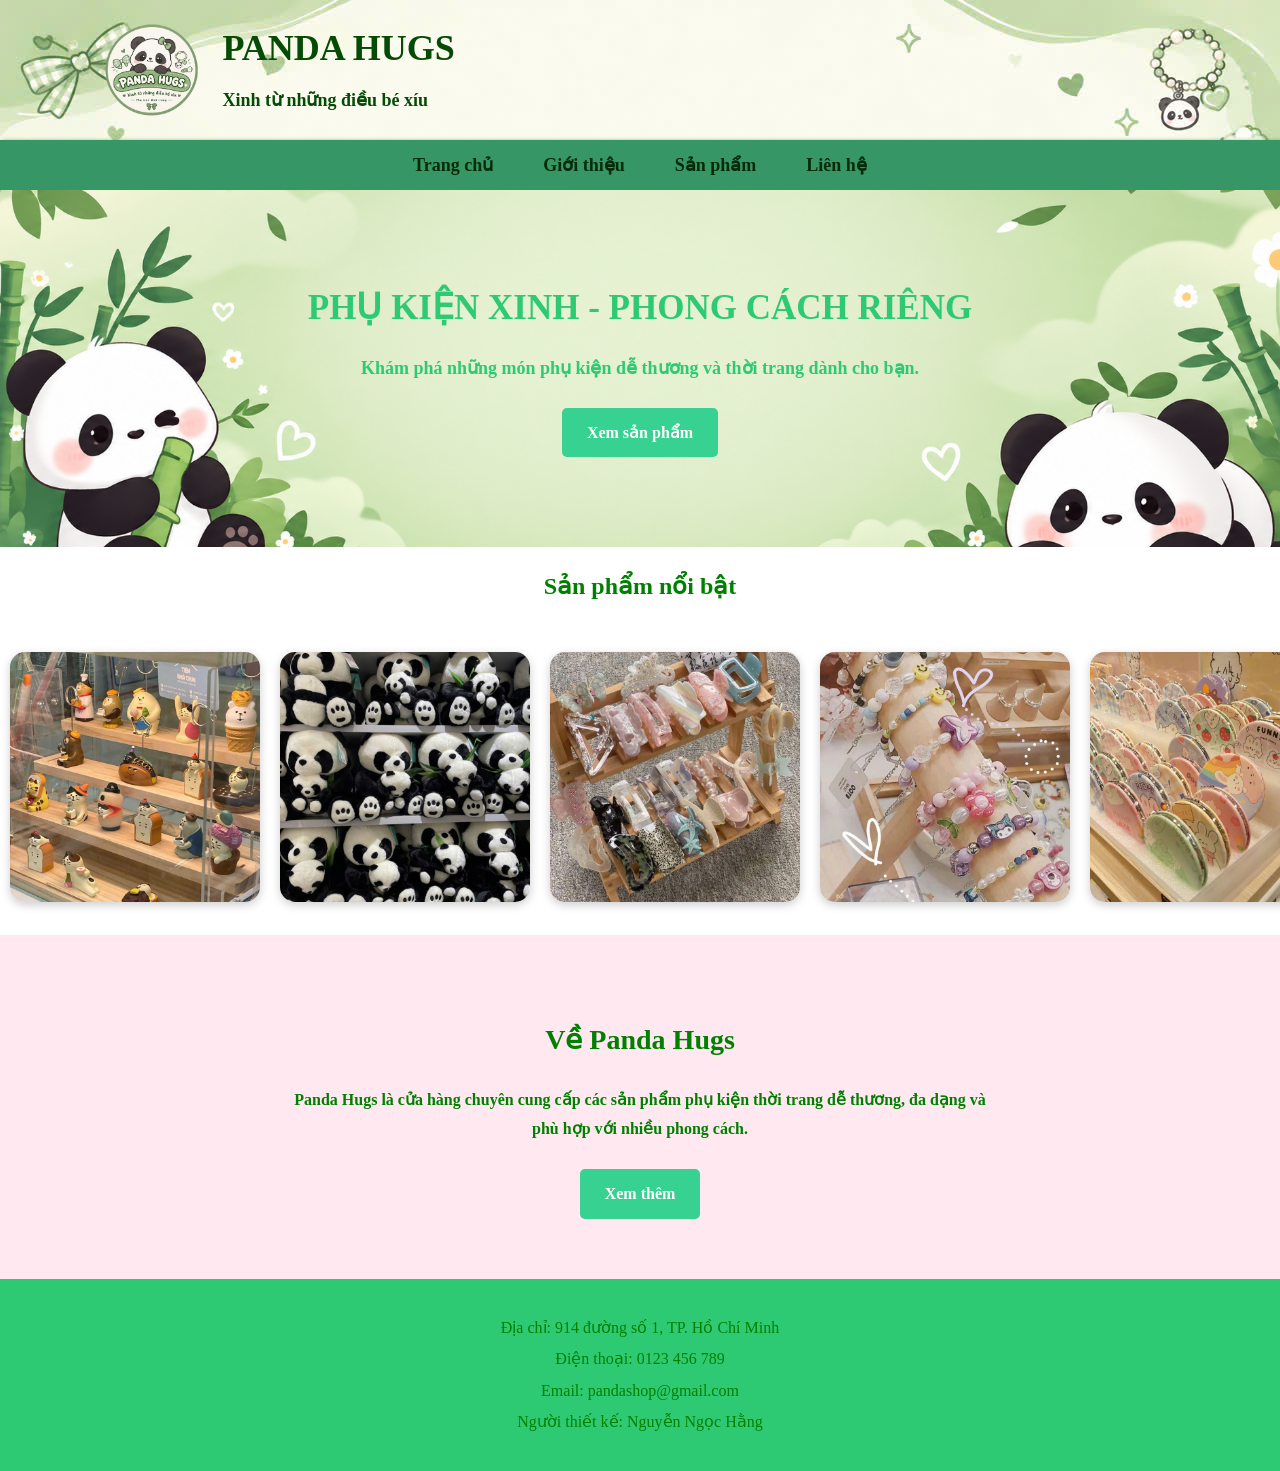
<file: index.html>
<!DOCTYPE html>
<html lang="vi">
<head>
    <meta charset="UTF-8">
    <meta name="viewport" content="width=device-width, initial-scale=1.0">
    <title>Panda Hugs</title>
    <link rel="stylesheet" href="./style.css">
</head>
<body>
    <header>
    <div class="logo">
        <img src="./img/logo.png" alt="Logo Panda Hugs">

        <div class="text">
            <h1>PANDA HUGS</h1>
            <p>Xinh từ những điều bé xíu</p>
        </div>
    </div>
</header>
      <nav>
        <a href="index.html">Trang chủ</a>
        <a href="./webcon/gioithieu.html">Giới thiệu</a>
        <a href="./webcon/sanpham.html">Sản phẩm</a>
        <a href="./webcon/lienhe.html">Liên hệ</a>
    </nav>
    <main>
    <section class="banner">
        <h1>PHỤ KIỆN XINH - PHONG CÁCH RIÊNG</h1>
        <p>
            Khám phá những món phụ kiện dễ thương và thời trang
            dành cho bạn.
        </p>

        <a href="./webcon/sanpham.html" class="button">
            Xem sản phẩm
        </a>
    </section>
   <h2> Sản phẩm nổi bật</h2>
        <table class="bst">
           
            <tr>
                <td>
                    <p> <img src="./img/nb1.jpg"></p>
                </td>
                <td>
                    <p> <img src="./img/nb2.jpg"></p>
                </td>
                <td>
                    <p> <img src="./img/nb3.jpg"></p>
                </td>
                <td>
                    <p> <img src="./img/nb4.jpg"></p>
                </td>
                <td>
                    <p> <img src="./img/nb5.jpg"></p>
                </td>
            </tr>
        </table>
      <section class="about-home">
        <h2>Về Panda Hugs</h2>

        <p>
            Panda Hugs là cửa hàng chuyên cung cấp các sản phẩm
            phụ kiện thời trang dễ thương, đa dạng và phù hợp
            với nhiều phong cách.
        </p>

        <a href="./webcon/gioithieu.html" class="button">
            Xem thêm
        </a>
    </section>
    </main>
    <footer>

        <p>
            Địa chỉ: 914 đường số 1, TP. Hồ Chí Minh
        </p>

        <p>
            Điện thoại: 0123 456 789
        </p>

        <p>
            Email: pandashop@gmail.com
        </p>

        <p>
            Người thiết kế: Nguyễn Ngọc Hằng
        </p>
    </footer>
    </body>
</html>
</file>
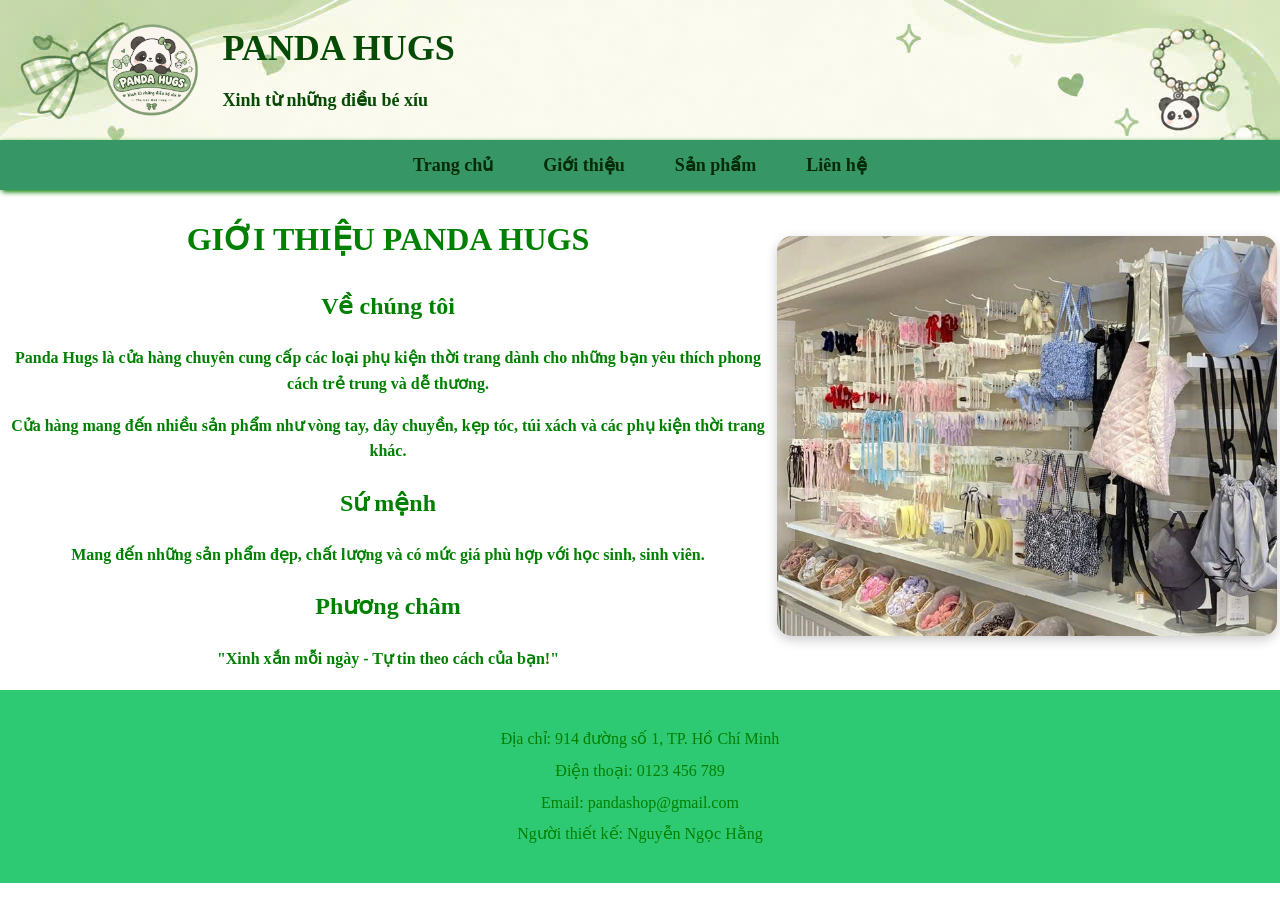
<file: webcon/gioithieu.html>
<!DOCTYPE html>
<html lang="vi">
<head>
    <meta charset="UTF-8">
    <meta name="viewport" content="width=device-width, initial-scale=1.0">
    <title>Panda Hugs</title>
    <link rel="stylesheet" href="../style.css">
</head>
<body>
     <header>
    <div class="logo">
        <img src="../img/logo.png" alt="Logo Panda Hugs">

        <div class="text">
            <h1>PANDA HUGS</h1>
            <p>Xinh từ những điều bé xíu</p>
        </div>
    </div>
   </header>
      <nav>

        <a href="../index.html">Trang chủ</a>
        <a href="./gioithieu.html">Giới thiệu</a>
        <a href="./sanpham.html">Sản phẩm</a>
        <a href="./lienhe.html">Liên hệ</a>
    </nav>
    <main>
        <table>
            <tr>
                <td>
              <h1>GIỚI THIỆU PANDA HUGS</h1> 
                <div> 
                    <h2>Về chúng tôi</h2> <p> Panda Hugs là cửa hàng chuyên cung cấp các loại phụ kiện thời trang dành cho những bạn yêu thích phong cách trẻ trung và dễ thương. </p> 
                     <p> Cửa hàng mang đến nhiều sản phẩm như vòng tay, dây chuyền, kẹp tóc, túi xách và các phụ kiện thời trang khác. </p>
                     <h2>Sứ mệnh</h2> <p> Mang đến những sản phẩm đẹp, chất lượng và có mức giá phù hợp với học sinh, sinh viên. </p> 
                     <h2>Phương châm</h2> <p> "Xinh xắn mỗi ngày - Tự tin theo cách của bạn!" </p> 
                    </div> 
                    </div> 
               </td>
                <td>
                    <p id="anh"> <img src="../img/bentrongcuahang.jpg"></p>
                </td>
             </tr>
        </table>
    </main>
     <footer>

        <p>
            Địa chỉ: 914 đường số 1, TP. Hồ Chí Minh
        </p>

        <p>
            Điện thoại: 0123 456 789
        </p>

        <p>
            Email: pandashop@gmail.com
        </p>

        <p>
            Người thiết kế: Nguyễn Ngọc Hằng
        </p>
    </footer>
</body>
</html>
</file>
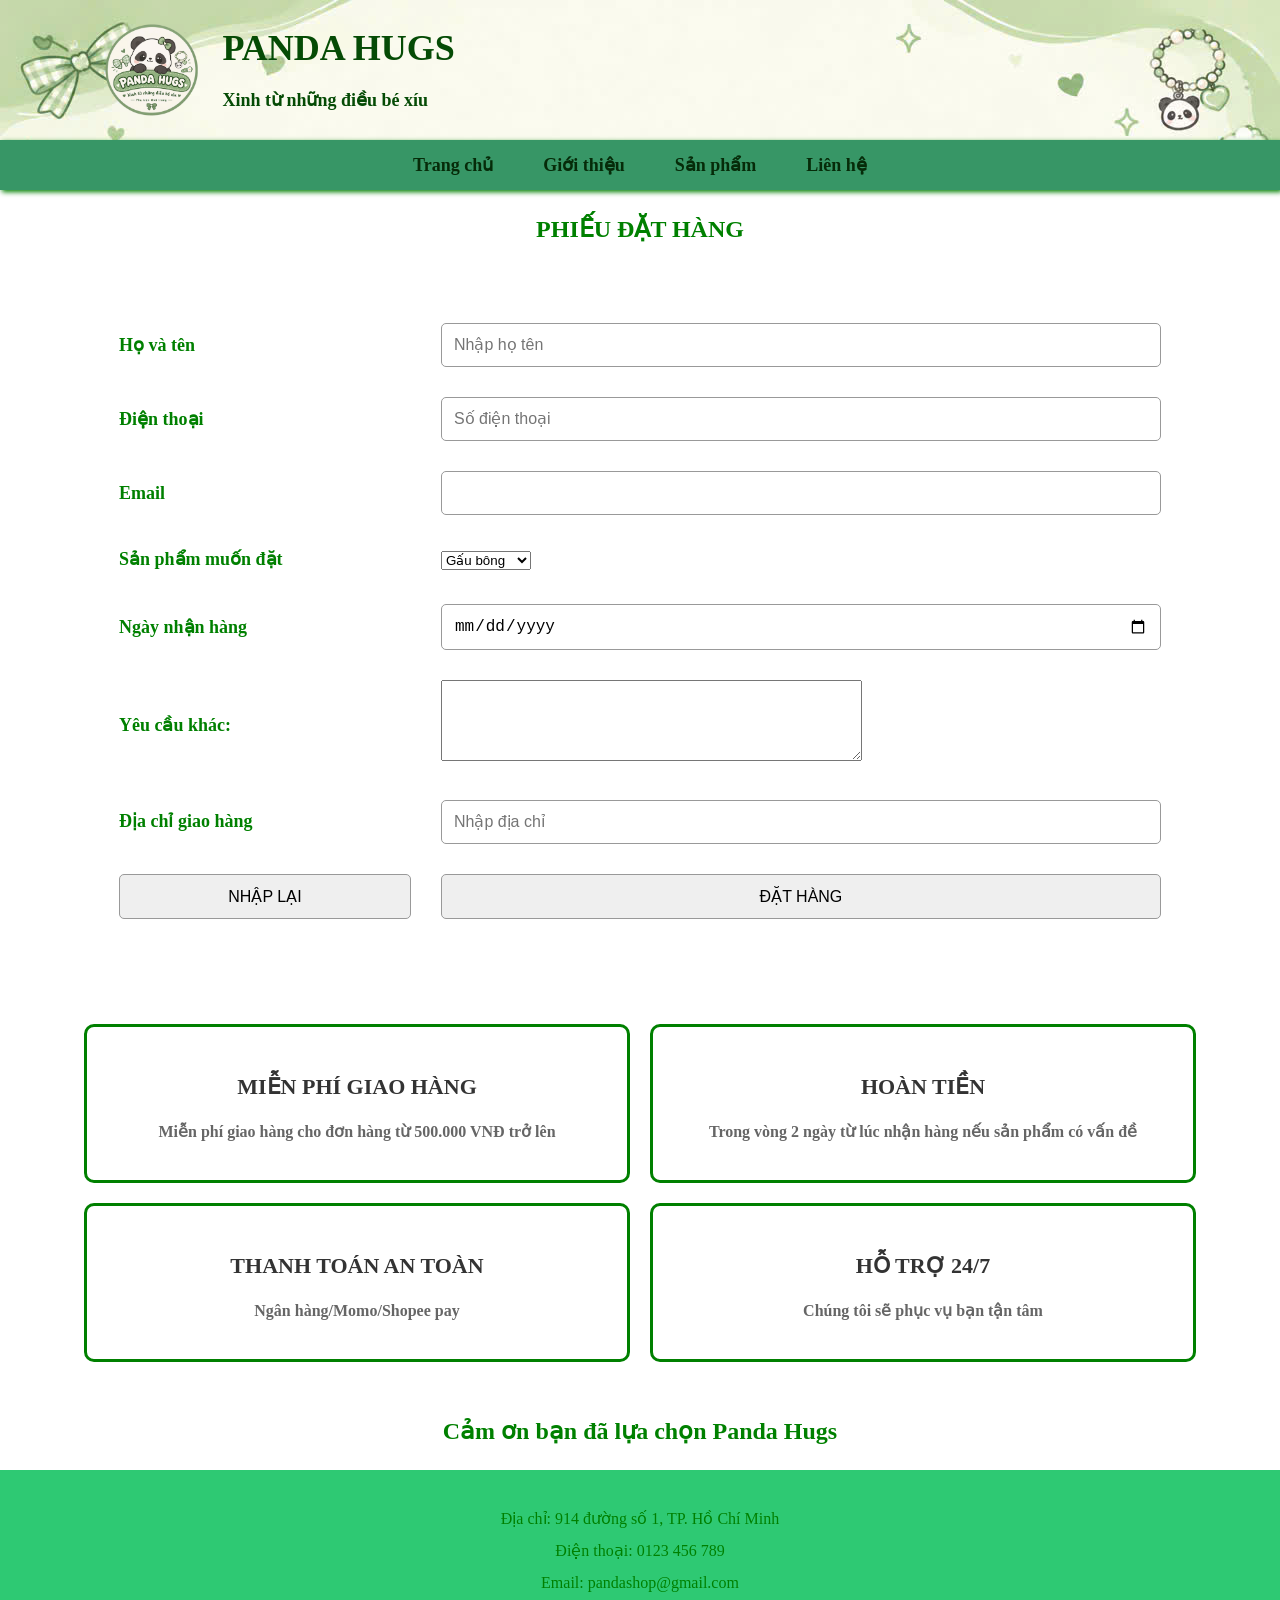
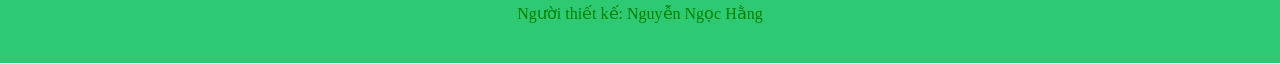
<file: webcon/lienhe.html>
<!DOCTYPE html>
<html lang="vi">
<head>
    <meta charset="UTF-8">
    <meta name="viewport" content="width=device-width, initial-scale=1.0">
    <title>Panda Hugs</title>
    <link rel="stylesheet" href="../style.css">
    </head>
<body>
    <header>
    <div class="logo">
        <img src="../img/logo.png" alt="Logo Panda Hugs">

        <div class="text">
            <h1>PANDA HUGS</h1>
            <p>Xinh từ những điều bé xíu</p>
        </div>
    </div>
</header>
      <nav>

        <a href="../index.html">Trang chủ</a>
        <a href="./gioithieu.html">Giới thiệu</a>
        <a href="./sanpham.html">Sản phẩm</a>
        <a href="./lienhe.html">Liên hệ</a>
    </nav>
<main>
 <h2>PHIẾU ĐẶT HÀNG </h2>
   <form>
    <table>
        
        <tr>
            <td><label for="hoten">Họ và tên</label>  </td>
            <td><input type="text" name="hoten" id="hoten" placeholder="Nhập họ tên"></td>
        </tr>
        <tr>
            <td><label for="sdt">Điện thoại</label> </td>
            <td><input type="text" name="sdt" id="sdt" placeholder="Số điện thoại"> </td>
        </tr>
        <tr>
            <td><label for="gm">Email</label></td>
            <td><input type="text" name="gm" id="gm"></td>
        </tr>
        <tr>
            <td><label for="sp">Sản phẩm muốn đặt</label></td>
            <td>
                <select name="sosp" id="sp">
                    <option value="1n">Gấu bông </option>
                    <option value="2n">Túi xách</option>
                    <option value="3n">Vòng tay</option>
                    <option value="4n">Chén</option>
                    <option value="5n">Cài/kẹp tóc</option>
                </select>
            </td>
        </tr>
        <tr>
       <td> <label for="nn">Ngày nhận hàng</label></td>
       <td>  <input type="date" name="nn" id="nn"></td>
       </tr>
        <tr>
            <td id="yc">Yêu cầu khác:</td>
            <td>
                <textarea name="yeucau" rows="5" cols="50"></textarea>
            </td>
        </tr>
        <tr>
            <td><label for="đc">Địa chỉ giao hàng</label> </td>
            <td><input type="text" name="đc" id="đc" placeholder="Nhập địa chỉ"> </td>
        </tr>
        <tr >
            <td id="nl">
                <input type="reset" value="NHẬP LẠI">
            </td>
            <td id="dh">
                <input type="button" value="ĐẶT HÀNG" onclick="datHang()">
            </td>
        </tr>
    </table>
    </form>
   
    <table class="table">

        <tr>
            <td>
                <div class="box">
                    <h3>MIỄN PHÍ GIAO HÀNG</h3>
                    <p>
                        Miễn phí giao hàng cho đơn hàng từ 500.000 VNĐ trở lên
                    </p>
                </div>
            </td>

            <td>
                <div class="box">
                    <h3>HOÀN TIỀN</h3>
                    <p>
                        Trong vòng 2 ngày từ lúc nhận hàng nếu sản phẩm có vấn đề
                    </p>
                </div>
            </td>
        </tr>

        <tr>
            <td>
                <div class="box">
                    <h3>THANH TOÁN AN TOÀN</h3>
                    <p>
                        Ngân hàng/Momo/Shopee pay
                    </p>
                </div>
            </td>

            <td>
                <div class="box">
                    <h3>HỖ TRỢ 24/7</h3>
                    <p>
                        Chúng tôi sẽ phục vụ bạn tận tâm
                    </p>
                </div>
            </td>
        </tr>

    </table>
     <h2>
        Cảm ơn bạn đã lựa chọn Panda Hugs
    </h2>
    </main>
     <footer>

        <p>
            Địa chỉ: 914 đường số 1, TP. Hồ Chí Minh
        </p>

        <p>
            Điện thoại: 0123 456 789
        </p>

        <p>
            Email: pandashop@gmail.com
        </p>

        <p>
            Người thiết kế: Nguyễn Ngọc Hằng
        </p>
    </footer>
    <script src="../script.js"></script>
</body>
</html>
</file>
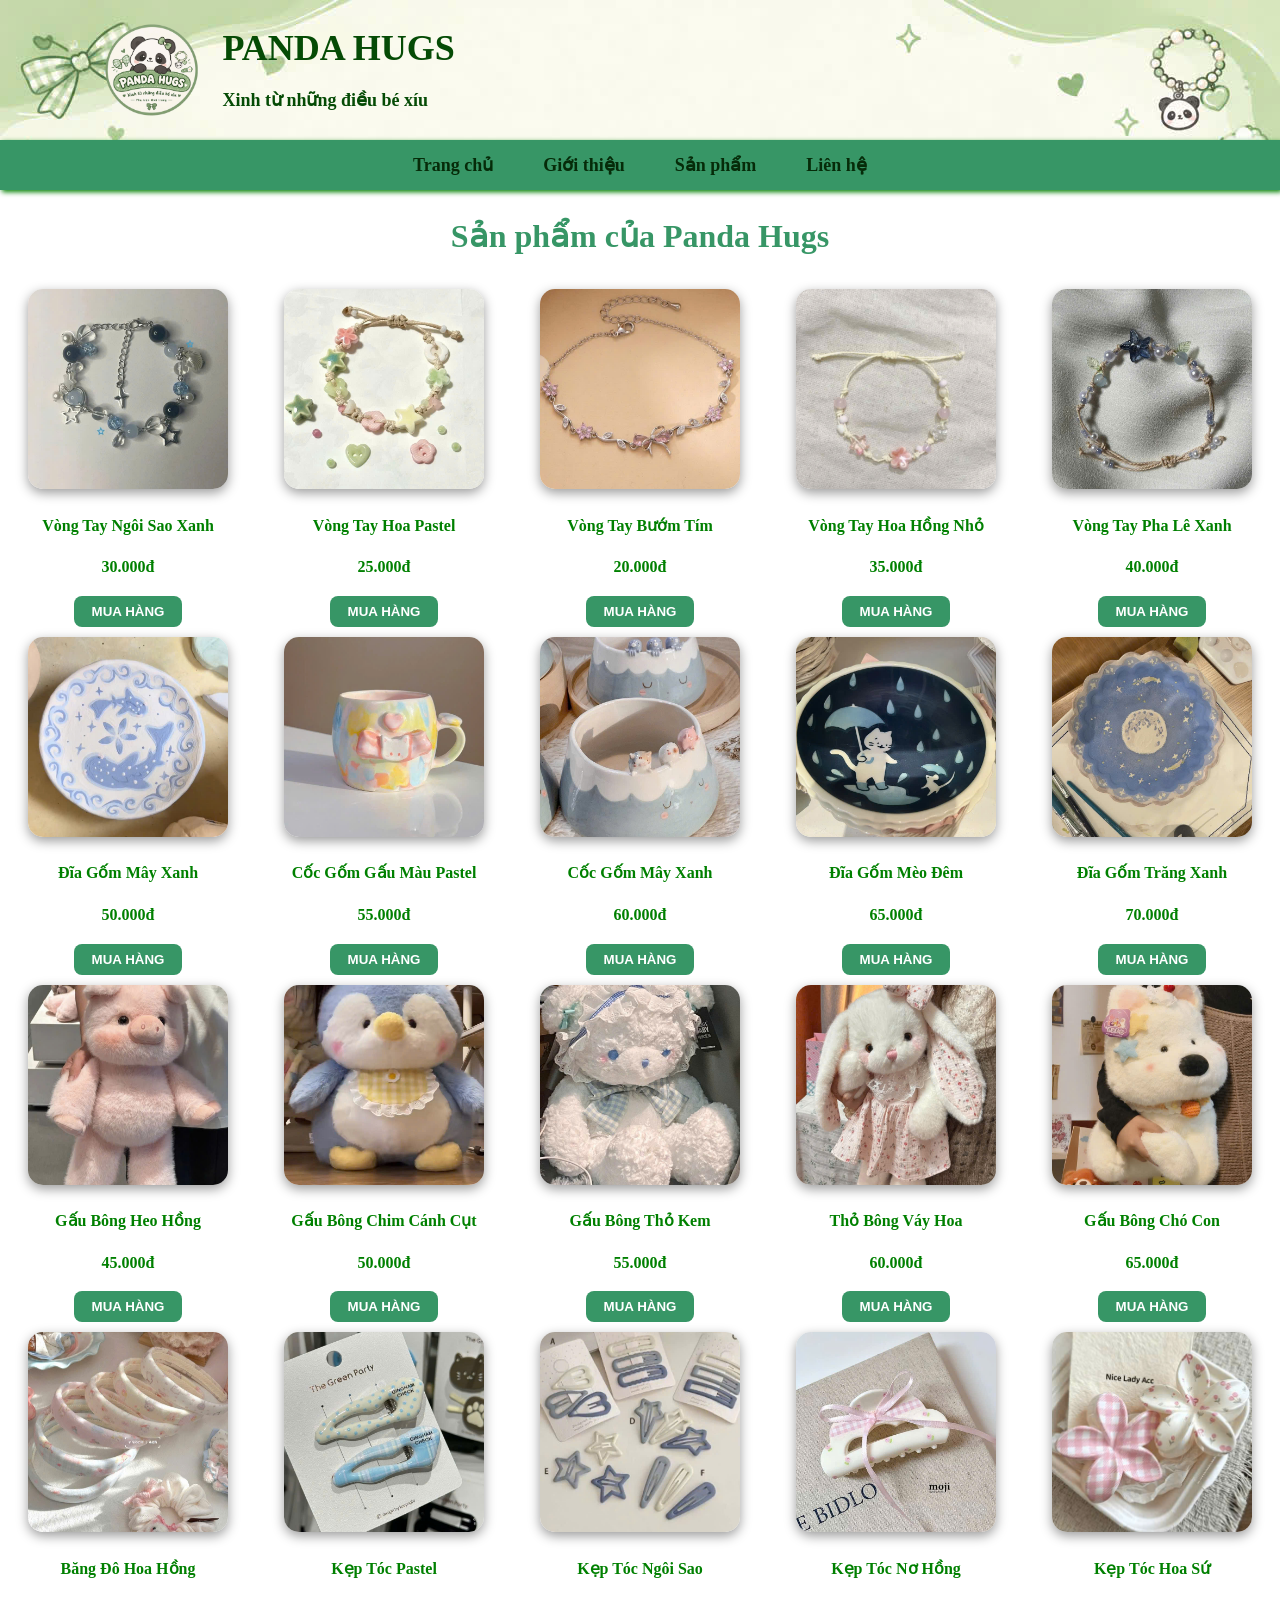
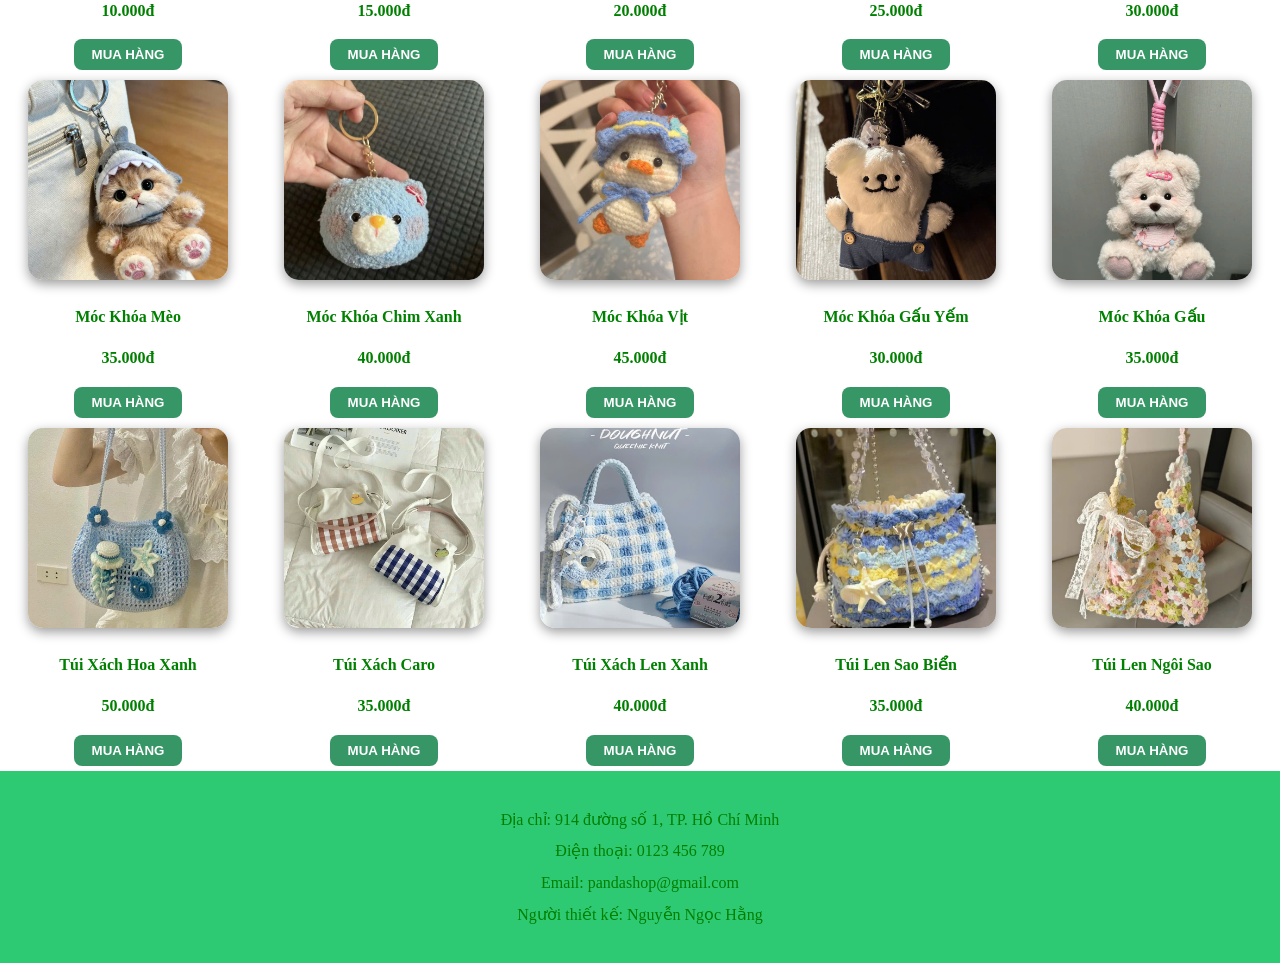
<file: webcon/sanpham.html>
<!DOCTYPE html>
<html lang="vi">
<head>
    <meta charset="UTF-8">
    <meta name="viewport" content="width=device-width, initial-scale=1.0">
    <title>Panda Hugs</title>
    <link rel="stylesheet" href="../style.css">
</head>
<body>
   <header>
    <div class="logo">
        <img src="../img/logo.png" alt="Logo Panda Hugs">

        <div class="text">
            <h1>PANDA HUGS</h1>
            <p>Xinh từ những điều bé xíu</p>
        </div>
    </div>
</header>
      <nav>

        <a href="../index.html">Trang chủ</a>
        <a href="./gioithieu.html">Giới thiệu</a>
        <a href="./sanpham.html">Sản phẩm</a>
        <a href="./lienhe.html">Liên hệ</a>
    </nav>
    <main>
        <h1 id="h1"> Sản phẩm của Panda Hugs</h1>
        <table class="sanpham">
            <tr>
                <td>
                    <img src="../img/vt1.jpg">
                    <p>Vòng Tay Ngôi Sao Xanh</p>
                    <p>30.000đ</p>
                    <a href="./lienhe.html">
                   <button type="button">MUA HÀNG</button>
                    </a>
                </td>
                <td>
                    <img src="../img/vt2.jpg">
                    <p>Vòng Tay Hoa Pastel</p>
                    <p>25.000đ</p>
                      <a href="./lienhe.html">
                   <button type="button">MUA HÀNG</button>
                    </a>
                </td>
                <td>
                    <img src="../img/vt3.jpg">
                    <p>Vòng Tay Bướm Tím</p>
                    <p>20.000đ</p>
                      <a href="./lienhe.html">
                   <button type="button">MUA HÀNG</button>
                    </a>
                </td>
                <td>
                    <img src="../img/vt4.jpg">
                    <p>Vòng Tay Hoa Hồng Nhỏ</p>
                    <p>35.000đ</p>
                      <a href="./lienhe.html">
                   <button type="button">MUA HÀNG</button>
                    </a>
                </td>
                <td>
                    <img src="../img/vt5.jpg">
                    <p>Vòng Tay Pha Lê Xanh</p>
                    <p>40.000đ</p>
                      <a href="./lienhe.html">
                   <button type="button">MUA HÀNG</button>
                    </a>
                </td>    
            </tr>
            <tr>
                <td>
                    <img src="../img/c1.jpg">
                    <p>Đĩa Gốm Mây Xanh</p>
                    <p>50.000đ</p>
                     <a href="./lienhe.html">
                   <button type="button">MUA HÀNG</button>
                    </a>
                </td>
                <td>
                    <img src="../img/c2.jpg">
                    <p>Cốc Gốm Gấu Màu Pastel</p>
                    <p>55.000đ</p>
                     <a href="./lienhe.html">
                   <button type="button">MUA HÀNG</button>
                    </a>
                </td>
                <td>
                    <img src="../img/c3.jpg">
                    <p>Cốc Gốm Mây Xanh</p>
                    <p>60.000đ</p>
                     <a href="./lienhe.html">
                   <button type="button">MUA HÀNG</button>
                    </a>
                </td>
                <td>
                    <img src="../img/c4.jpg">
                    <p>Đĩa Gốm Mèo Đêm</p>
                    <p>65.000đ</p>
                     <a href="./lienhe.html">
                   <button type="button">MUA HÀNG</button>
                    </a>
                </td>
                <td>
                    <img src="../img/c5.jpg">
                    <p>Đĩa Gốm Trăng Xanh</p>
                    <p>70.000đ</p>
                     <a href="./lienhe.html">
                   <button type="button">MUA HÀNG</button>
                    </a>
                </td>
            </tr>
            <tr>
                <td>
                    <img src="../img/g1.jpg">
                    <p>Gấu Bông Heo Hồng</p>
                    <p>45.000đ</p>
                     <a href="./lienhe.html">
                   <button type="button">MUA HÀNG</button>
                    </a>
                </td>
                <td>
                    <img src="../img/g2.jpg">
                    <p>Gấu Bông Chim Cánh Cụt</p>
                    <p>50.000đ</p>
                     <a href="./lienhe.html">
                   <button type="button">MUA HÀNG</button>
                    </a>
                </td>
                <td>
                    <img src="../img/g3.jpg">
                    <p>Gấu Bông Thỏ Kem</p>
                    <p>55.000đ</p>
                     <a href="./lienhe.html">
                   <button type="button">MUA HÀNG</button>
                    </a>
                </td>
                <td>
                    <img src="../img/g4.jpg">
                    <p>Thỏ Bông Váy Hoa</p>
                    <p>60.000đ</p>
                     <a href="./lienhe.html">
                   <button type="button">MUA HÀNG</button>
                    </a>
                </td>
                <td>
                    <img src="../img/g5.jpg">
                    <p>Gấu Bông Chó Con</p>
                    <p>65.000đ</p>
                     <a href="./lienhe.html">
                   <button type="button">MUA HÀNG</button>
                    </a>
                </td>
            </tr>
            <tr>
                <td>
                    <img src="../img/k1.jpg">
                    <p>Băng Đô Hoa Hồng</p>
                    <p>10.000đ</p>
                     <a href="./lienhe.html">
                   <button type="button">MUA HÀNG</button>
                    </a>
                </td>
                <td>
                    <img src="../img/k2.jpg">
                    <p>Kẹp Tóc Pastel</p>
                    <p>15.000đ</p>
                     <a href="./lienhe.html">
                   <button type="button">MUA HÀNG</button>
                    </a>
                </td>
                <td>
                    <img src="../img/k3.jpg">
                    <p>Kẹp Tóc Ngôi Sao</p>
                    <p>20.000đ</p>
                     <a href="./lienhe.html">
                   <button type="button">MUA HÀNG</button>
                    </a>
                </td>
                <td>
                    <img src="../img/k4.jpg">
                    <p>Kẹp Tóc Nơ Hồng</p>
                    <p>25.000đ</p>
                     <a href="./lienhe.html">
                   <button type="button">MUA HÀNG</button>
                    </a>
                </td>
                <td>
                    <img src="../img/k5.jpg">
                    <p>Kẹp Tóc Hoa Sứ</p>
                    <p>30.000đ</p>
                     <a href="./lienhe.html">
                   <button type="button">MUA HÀNG</button>
                    </a>
                </td>
            </tr>
            <tr>
                <td>
                    <img src="../img/mk1.jpg">
                    <p>Móc Khóa Mèo</p>
                    <p>35.000đ</p>
                     <a href="./lienhe.html">
                   <button type="button">MUA HÀNG</button>
                    </a>
                </td>
                <td>
                    <img src="../img/mk2.jpg">
                    <p>Móc Khóa Chim Xanh</p>
                    <p>40.000đ</p>
                     <a href="./lienhe.html">
                   <button type="button">MUA HÀNG</button>
                    </a>
                </td>
                <td>
                    <img src="../img/mk3.jpg">
                    <p>Móc Khóa Vịt</p>
                    <p>45.000đ</p>
                     <a href="./lienhe.html">
                   <button type="button">MUA HÀNG</button>
                    </a>
                </td>
                <td>
                    <img src="../img/mk4.jpg">
                    <p>Móc Khóa Gấu Yếm</p>
                    <p>30.000đ</p>
                     <a href="./lienhe.html">
                   <button type="button">MUA HÀNG</button>
                    </a>
                </td>
                <td>
                    <img src="../img/mk5.jpg">
                    <p>Móc Khóa Gấu</p>
                    <p>35.000đ</p>
                     <a href="./lienhe.html">
                   <button type="button">MUA HÀNG</button>
                    </a>
                </td>
            </tr>
            <tr>
                <td>
                    <img src="../img/t1.jpg">
                    <p>Túi Xách Hoa Xanh</p>
                    <p>50.000đ</p>
                     <a href="./lienhe.html">
                   <button type="button">MUA HÀNG</button>
                    </a>
                </td>
                <td>
                    <img src="../img/t2.jpg">
                    <p>Túi Xách Caro</p>
                    <p>35.000đ</p>
                     <a href="./lienhe.html">
                   <button type="button">MUA HÀNG</button>
                    </a>
                </td>
                <td>
                    <img src="../img/t3.jpg">
                    <p>Túi Xách Len Xanh</p>
                    <p>40.000đ</p>
                     <a href="./lienhe.html">
                   <button type="button">MUA HÀNG</button>
                    </a>
                </td>
                <td>
                    <img src="../img/t4.jpg">
                    <p>Túi Len Sao Biển</p>
                    <p>35.000đ</p>
                     <a href="./lienhe.html">
                   <button type="button">MUA HÀNG</button>
                    </a>
                </td>
                <td>
                    <img src="..//img/t5.jpg">
                    <p>Túi Len Ngôi Sao</p>
                    <p>40.000đ</p>
                     <a href="./lienhe.html">
                   <button type="button">MUA HÀNG</button>
                    </a>
                </td>
            </tr>
        </table>
    </main>
     <footer>

        <p>
            Địa chỉ: 914 đường số 1, TP. Hồ Chí Minh
        </p>

        <p>
            Điện thoại: 0123 456 789
        </p>

        <p>
            Email: pandashop@gmail.com
        </p>

        <p>
            Người thiết kế: Nguyễn Ngọc Hằng
        </p>
    </footer>
</body>
</html>
</file>
<file: style.css>
* {
    box-sizing: border-box;
}
 body{ font-family:Times New Roman, Times, serif;
            line-height: 1.6;
            color:green;
             margin: 0;
        }
        header{
        padding: 20px 8%;
        background-image: url(./img/anhbackgroud.jpg);}
        header h1{ font-size: 50px;
        font-weight: bold;
        color: rgb(5, 75, 5);
        font-family:pacifico, cursive;
        text-align: left;}
        
        header p{ color:rgb(5, 75, 5);
            margin: 20px;
                font-weight: bold;
                    font-size: 20px;
                font-family:Cambria, Cochin, Georgia, Times, 'Times New Roman', serif;}
       .logo {
    display: flex;
    gap: 20px;
}

.logo img {
    width: 100px;
    height: 100px;
    object-fit: contain;
    flex-shrink: 0;
}

.text {
    text-align: left;
}

.text h1 {
    margin: 0;
    font-size: 36px;
    color: rgb(5, 75, 5);
    font-family: 'Pacifico', cursive;
}

.text p {
    margin: 8px 0 0;
    font-size: 18px;
}
        nav { height: 50px;
           font-size: 18px;
           background-color: rgb(55, 150, 102);
           display: flex;
           justify-content: center;
           align-items: center;
           gap: 50px;
           box-shadow: 2px 2px 5px;
        }
        nav a{ color: rgb(6, 43, 9);
         font-weight: bold;
        text-decoration: none;}
        nav a:hover{ background-color: rgb(8, 71, 11);
        color: rgb(242, 253, 249);
        padding: 12px;}
        main{text-align: center; 
        font-weight: bold;}
.banner {
    background-image: url(./img/anhbanner.png);
    text-align: center;
    padding: 90px 20px;
    background-size: cover;
    background-position: center;
    color:#2ec973
}

.banner h1 {
    margin: 0 0 15px;

    font-size: 35px;
}

.banner p {
    font-size: 18px;

    margin-bottom: 25px;
}
.button {
    display: inline-block;

    padding: 12px 25px;

    background-color: #37d191;

    color: white;

    text-decoration: none;

    border-radius: 5px;

    transition: 0.3s;
}

.button:hover {
    background-color: #37b191;

    transform: translateY(-2px);
}

.bst {
         width: auto;
         border-collapse: collapse;
        text-align: center;}
.bst img {
    text-align: center;
    width: 250px;
    height: 250px;
    object-fit: cover;
    border-radius: 15px;
    box-shadow: 0 3px 10px rgba(0,0,0,0.2);
    }
.bst img:hover {
          transform: scale(1.1);}
.bst td {
          padding: 10px;
          text-align: center;
        }
h2 { text-align: center;
 font-weight: bold;}
      
#anh img {
    width: 500px;
    height: 400px;
    object-fit: cover;
    border-radius: 15px;
    box-shadow: 0 4px 12px rgba(0,0,0,0.2);
}


.about-home {
    text-align: center;

    padding: 60px 100px;

    background-color: #ffe8f0;
}

.about-home h2 {
    font-size: 28px;
}

.about-home p {
    max-width: 700px;

    margin: 20px auto 25px;

    line-height: 1.8;
}

footer {
    text-align: center;

    padding: 30px;

    background-color: #2ec973;
}

footer p {
    margin: 6px 0;
}
form {
    width: 90%;
    max-width: 1400px;
    margin: 0 auto;
    background-color: white;
    padding: 40px;
    border-radius: 10px;
    box-sizing: border-box;
    text-align: left;
    background-color:white;
    border-radius: 10px;
    transition: 0.3s;
}
form table {
    
    width: 100%;
    border-collapse: collapse;
}

form td {
    padding: 15px;
    font-size: 18px;
}

form label {
    display: block;
    margin: 0;
    font-weight: bold;

}

form input {
    width: 100%;
    padding: 12px;
    box-sizing: border-box;
    font-size: 16px;
    border: 1px solid #999;
    border-radius: 5px;
}
.table {
    width: 90%;
    margin: 30px auto;

    border-collapse: separate;
    border-spacing: 20px;
  }

.table td {
    width: 40%;
    padding: 0;
  }

.box {
    background-color: white;
    min-height: 130px;
    padding: 20px;
    border: 3px solid green;
    border-radius: 10px;
}

.box h3 {
    font-size: 22px;
    font-weight: 600;
    color: #333;
    margin-bottom: 8px;
    }

.box p {
    color: #666;
    line-height: 1.5;
    }
  #nl:hover{transform: scale(1.1);}
  #dh:hover{transform: scale(1.1);}
  #yc{font-weight: bold;}
   #h1{font-weight: bold;
        text-align: center;
        color: rgb(55, 150, 102);}
   .sanpham{ width: 100%;
            border-collapse: collapse;
            text-align: center;}
    .sanpham img {
            object-fit: cover;
            width: 200px;
            height: 200px;
            border-radius: 15px;
            box-shadow: 0 4px 12px rgb(156, 156, 156);
            transition: 0.3s;
        }
    .sanpham td {padding: 5px;}
    .sanpham img:hover {
        transform: scale(1.1);}
        button {
        background-color: rgb(55, 150, 102);
        color: white;
        border: none;
        padding: 8px 18px;
        border-radius: 8px;
        font-weight: bold;
        transition: 0.3s;}
        button:hover {transform: scale(1.1);}
</file>
